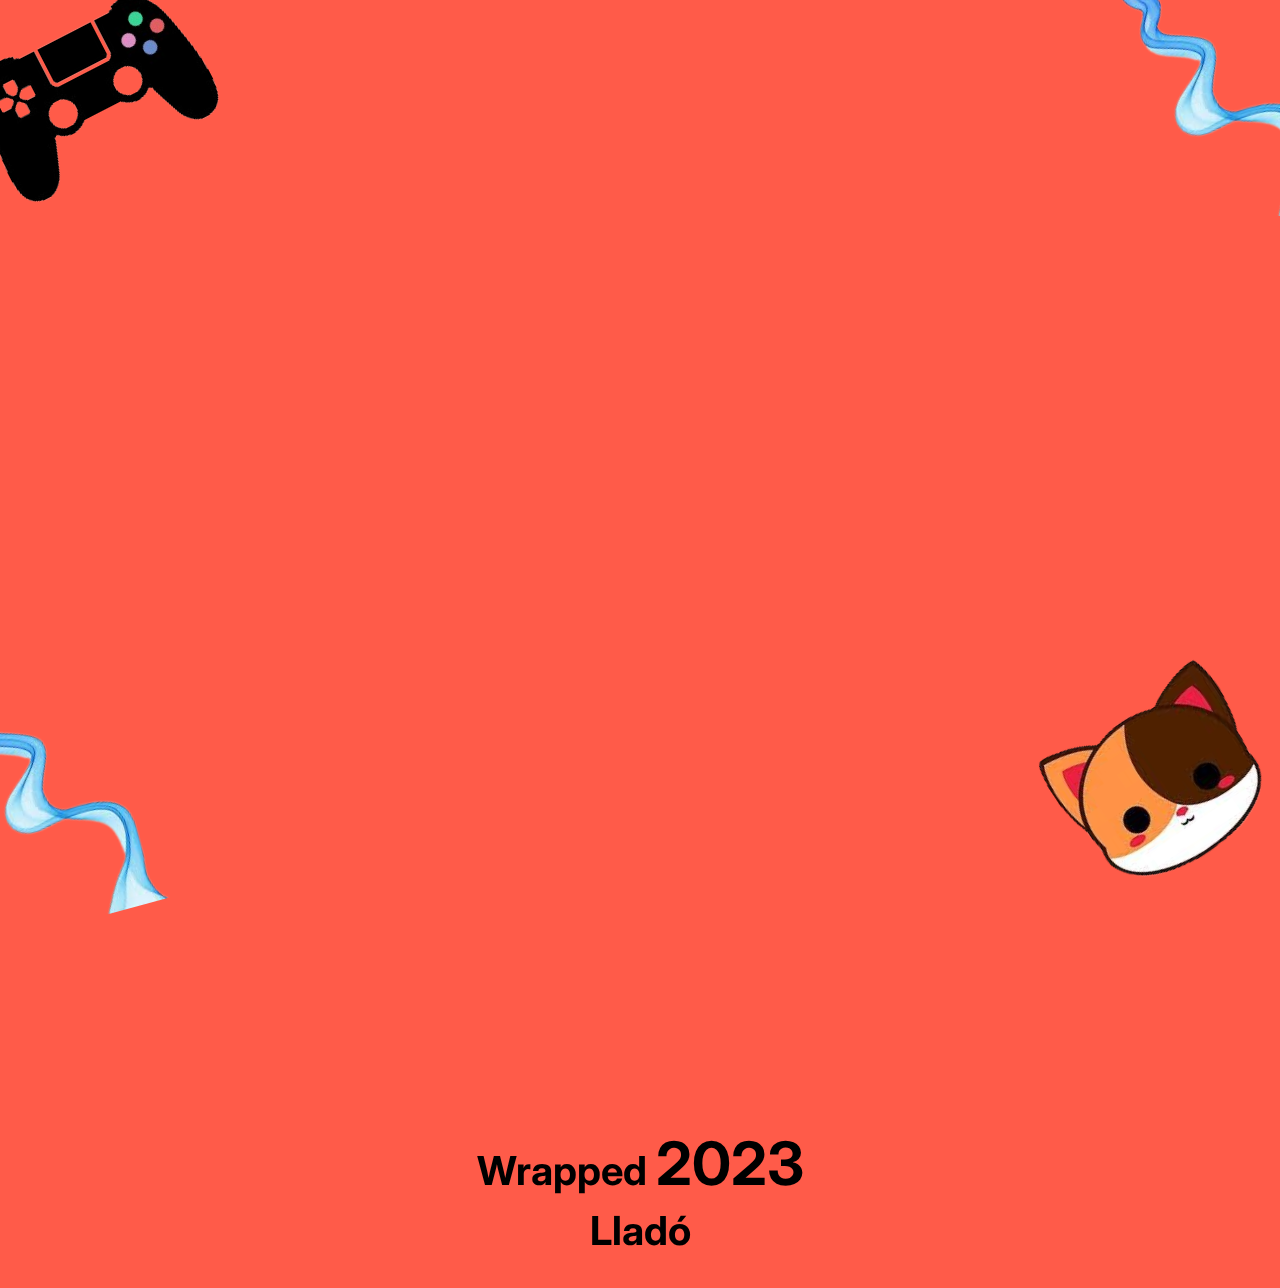
<file: index.html>
<!DOCTYPE html>
<html lang="ca">
    <head>
        <title>Wrapped 2023 Lladó</title>
        <meta charset="UTF-8">
		<meta http-equiv="refresh" content="15;url=llado2.html">
        <meta name="viewport" content="width=device-width, initial-scale=1">
        <link href="stylellado.css" rel="stylesheet">
		<link rel="preconnect" href="https://fonts.googleapis.com">
<link rel="preconnect" href="https://fonts.gstatic.com" crossorigin>
<link href="https://fonts.googleapis.com/css2?family=Inter:wght@300;400;600;700&display=swap" rel="stylesheet">
    </head>
    <body id="primer">
	<div class="click-area" onclick="redirectOnClick(event)"></div>
	<img src="img/mando.png" class="mando" />
	<img src="img/ona1.png" class="ona1" />
	<img src="img/ona1.png" class="ona2" />
        <section id="part1">
            <h1>Wrapped <span id="span">2023</span></h1> 
            <h2>Lladó</h2>
        </section>
		<section id="part2">
			<h2>Hola, Lladó</h2>
		</section>
		<section id="part3">
			<p>Ja ha arribat el resum de l’any. Preparats, llestos... endavant!</p>
		</section>
	<img src="img/gat.png" class="gat" />
	
	<script>
        function redirectOnClick(event) {
            // Obtener la posición x del clic
            const clickX = event.clientX;

            // Obtener el ancho total de la ventana
            const windowWidth = window.innerWidth;

            // Definir un umbral para determinar la zona de clic (en este caso, la mitad derecha)
            const threshold = windowWidth / 2;

            // Redirigir solo si el clic ocurre en la parte derecha de la pantalla
            if (clickX > threshold) {
                // Cambiar la URL a tu enlace deseado
                window.location.href = 'llado2.html';
            }
        }
    </script>
	
    </body>
</html>
</file>
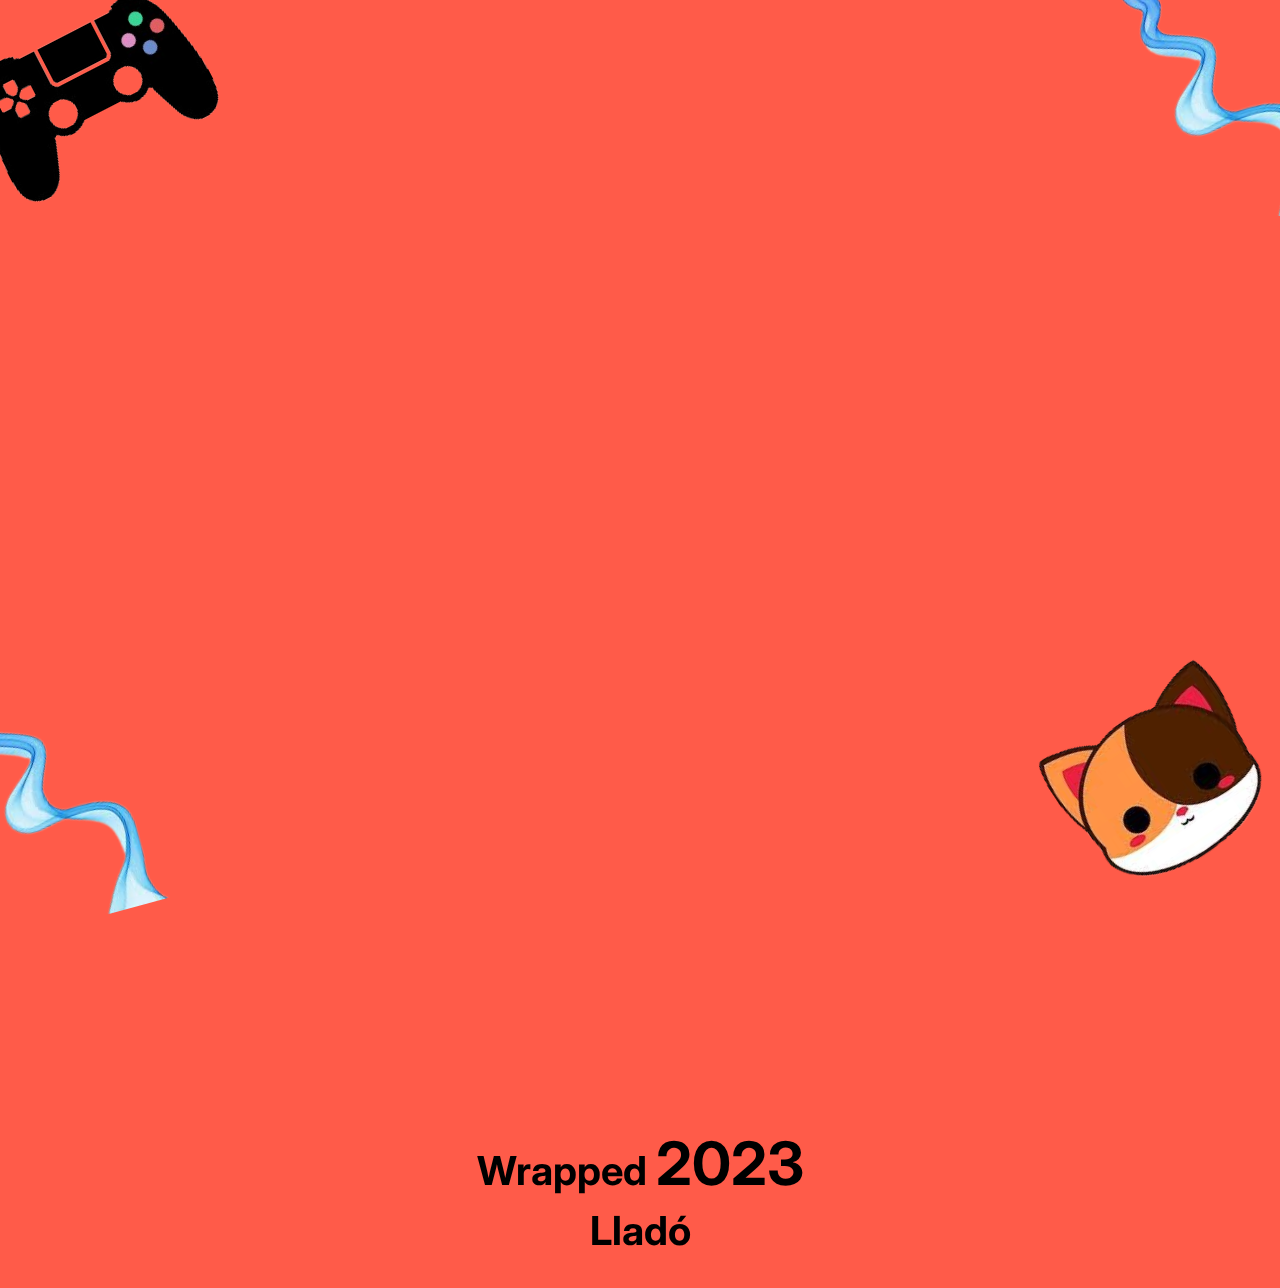
<file: llado.html>
<!DOCTYPE html>
<html lang="ca">
    <head>
        <title>Wrapped 2023 Lladó</title>
        <meta charset="UTF-8">
		<meta http-equiv="refresh" content="15;url=llado2.html">
        <meta name="viewport" content="width=device-width, initial-scale=1">
        <link href="stylellado.css" rel="stylesheet">
		<link rel="preconnect" href="https://fonts.googleapis.com">
<link rel="preconnect" href="https://fonts.gstatic.com" crossorigin>
<link href="https://fonts.googleapis.com/css2?family=Inter:wght@300;400;600;700&display=swap" rel="stylesheet">
    </head>
    <body id="primer">
	<div class="click-area" onclick="redirectOnClick(event)"></div>
	<img src="img/mando.png" class="mando" />
	<img src="img/ona1.png" class="ona1" />
	<img src="img/ona1.png" class="ona2" />
        <section id="part1">
            <h1>Wrapped <span id="span">2023</span></h1> 
            <h2>Lladó</h2>
        </section>
		<section id="part2">
			<h2>Hola, Lladó</h2>
		</section>
		<section id="part3">
			<p>Ja ha arribat el resum de l’any. Preparats, llestos... endavant!</p>
		</section>
	<img src="img/gat.png" class="gat" />
	
	<script>
        function redirectOnClick(event) {
            // Obtener la posición x del clic
            const clickX = event.clientX;

            // Obtener el ancho total de la ventana
            const windowWidth = window.innerWidth;

            // Definir un umbral para determinar la zona de clic (en este caso, la mitad derecha)
            const threshold = windowWidth / 2;

            // Redirigir solo si el clic ocurre en la parte derecha de la pantalla
            if (clickX > threshold) {
                // Cambiar la URL a tu enlace deseado
                window.location.href = 'llado2.html';
            }
        }
    </script>
	
    </body>
</html>
</file>
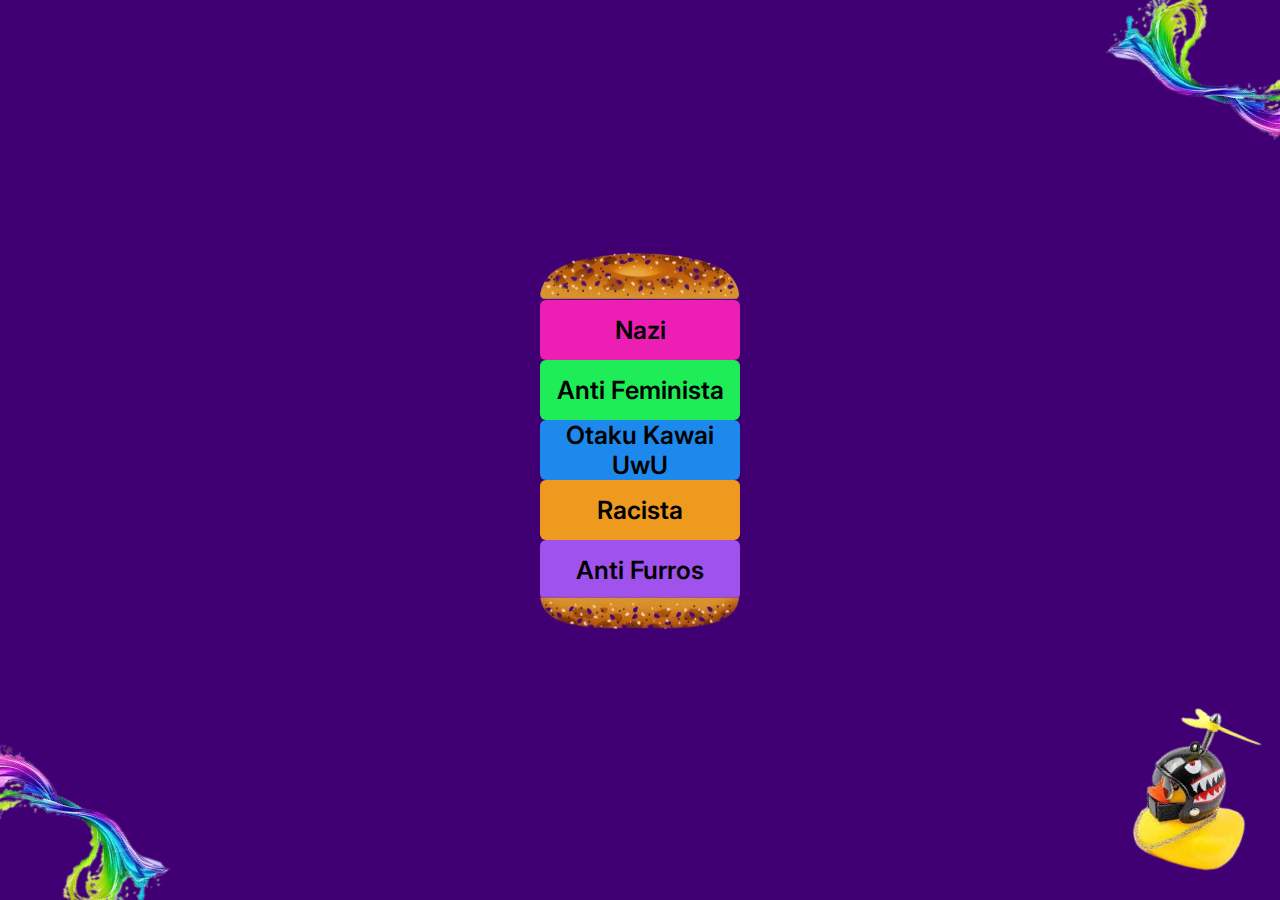
<file: llado2.html>
<!DOCTYPE html>
<html lang="ca">
    <head>
        <title>Wrapped 2023 Lladó</title>
        <meta charset="UTF-8">
		<meta http-equiv="refresh" content="15;url=llado3.html">
        <meta name="viewport" content="width=device-width, initial-scale=1">
        <link href="stylellado.css" rel="stylesheet">
		<link rel="preconnect" href="https://fonts.googleapis.com">
<link rel="preconnect" href="https://fonts.gstatic.com" crossorigin>
<link href="https://fonts.googleapis.com/css2?family=Inter:wght@300;400;600;700&display=swap" rel="stylesheet">
    </head>
    <body id="segon">
	<div class="click-area" onclick="redirectOnClick(event)"></div>
	<div class="click-area2" onclick="redirectOnClick2(event)"></div>
	<img src="img/ona2.png" class="ona1 ona12" />
	<img src="img/ona2.png" class="ona2 ona22" />
        <section id="part4">
            <h2>El 2023 ha set molt variat...</h2>
        </section>
		<section id="part5">
			<p class="g">Has tingut un voltant de 43 personalitats</p>
		</section>
		<section id="part6">
            <h2>Les teves personalitats més comunes:</h2>
        </section>
		<div id="parent">
			<div class="item u">Nazi</div>
			<div class="item dos">Anti Feminista</div>
			<div class="item tres">Otaku Kawai UwU</div>
			<div class="item quatre">Racista</div>
			<div class="item cinc">Anti Furros</div>
		</div>
	<img src="img/pa1.png" class="pa1" />
	<img src="img/pa2.png" class="pa2" />
	<img src="img/pato.png" class="gat pato" />
	
	<script>
    function redirectOnClick(event) {
        // Obtener la posición x del clic
        const clickX = event.clientX;

        // Obtener el ancho total de la ventana
        const windowWidth = window.innerWidth;

        // Definir un umbral para determinar la zona de clic (en este caso, la mitad derecha)
        const threshold = windowWidth / 2;

        // Redirigir solo si el clic ocurre en la parte derecha de la pantalla
        if (clickX > threshold) {
            // Cambiar la URL a tu enlace deseado
            window.location.href = 'llado3.html';
        }
    }

    function redirectOnClick2(event) {
        // Obtener la posición x del clic
        const clickX = event.clientX;

        // Obtener el ancho total de la ventana
        const windowWidth = window.innerWidth;

        // Definir un umbral para determinar la zona de clic (en este caso, la mitad izquierda)
        const threshold = windowWidth / 2;

        // Redirigir solo si el clic ocurre en la parte izquierda de la pantalla
        if (clickX < threshold) {
            // Cambiar la URL a tu enlace deseado
            window.location.href = 'index.html';
        }
    }
</script>
	
    </body>
</html>
</file>
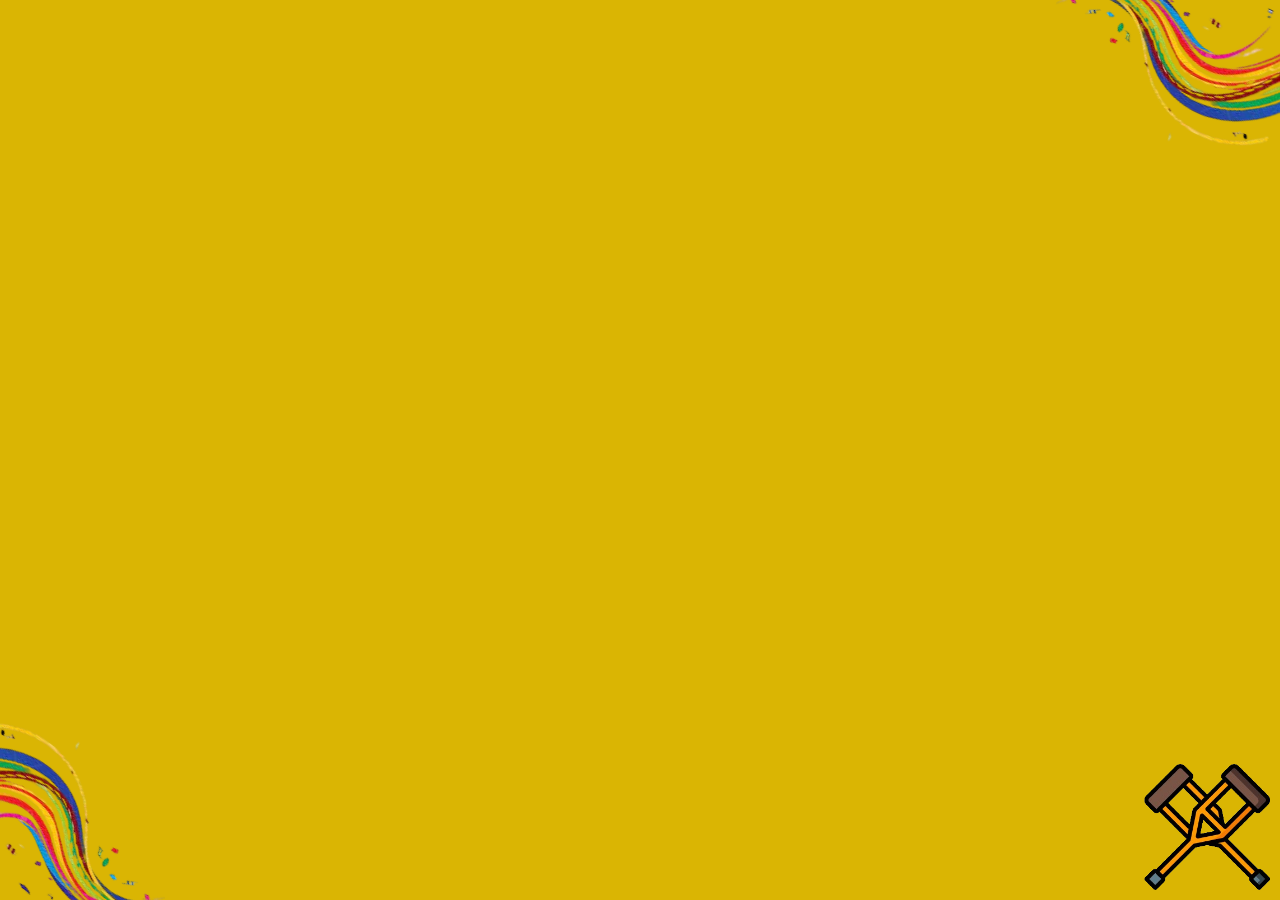
<file: llado3.html>
<!DOCTYPE html>
<html lang="ca">
    <head>
        <title>Wrapped 2023 Lladó</title>
        <meta charset="UTF-8">
		<meta http-equiv="refresh" content="20;url=llado4.html">
        <meta name="viewport" content="width=device-width, initial-scale=1">
        <link href="stylellado.css" rel="stylesheet">
		<link rel="preconnect" href="https://fonts.googleapis.com">
<link rel="preconnect" href="https://fonts.gstatic.com" crossorigin>
<link href="https://fonts.googleapis.com/css2?family=Inter:wght@300;400;600;700&display=swap" rel="stylesheet">
    </head>
    <body id="tercer">
	<div class="click-area" onclick="redirectOnClick(event)"></div>
	<div class="click-area2" onclick="redirectOnClick2(event)"></div>
	<img src="img/ona3.png" class="ona1 ona13" />
	<img src="img/ona3.png" class="ona2 ona23" />
        <section id="part7">
            <h2>Aquest any has socialitzat amb moltes persones</h2>
        </section>
		<section id="part8">
			<p class="g">Ja que tens un cor que ni t’hi cap al pit!</p>
		</section>
		<section id="part9">
            <h2>Persones amb les que hi passaries segles:</h2>
        </section>
		<div class="linia primera">
			<h1>1</h1>
			<img class="foto" src="img/mireia.jpg" />
			<h2>Mireia Vilà Salarich</h2>
		</div>
		<div class="linia segona">
			<h1>2</h1>
			<img class="foto" src="img/ignazi.jpg" />
			<h2>Ignasi Creus Estragués</h2>
		</div>
		<div class="linia tercera">
			<h1>3</h1>
			<img class="foto" src="img/nat.jpg" />
			<h2>Josep Bernat Jordi Pascual Garcia</h2>
		</div>
		<div class="linia quarta">
			<h1>4</h1>
			<img class="foto" src="img/eze.jpg" />
			<h2>Ezequiel Paul Eriam</h2>
		</div>
		<div class="linia cinquena">
			<h1>5</h1>
			<img class="foto" src="img/zapata.png" />
			<h2>Maria Fernanda Zapata</h2>
		</div>
		
	<img src="img/croses.png" class="croses" />
	
	<script>
    function redirectOnClick(event) {
        // Obtener la posición x del clic
        const clickX = event.clientX;

        // Obtener el ancho total de la ventana
        const windowWidth = window.innerWidth;

        // Definir un umbral para determinar la zona de clic (en este caso, la mitad derecha)
        const threshold = windowWidth / 2;

        // Redirigir solo si el clic ocurre en la parte derecha de la pantalla
        if (clickX > threshold) {
            // Cambiar la URL a tu enlace deseado
            window.location.href = 'llado4.html';
        }
    }

    function redirectOnClick2(event) {
        // Obtener la posición x del clic
        const clickX = event.clientX;

        // Obtener el ancho total de la ventana
        const windowWidth = window.innerWidth;

        // Definir un umbral para determinar la zona de clic (en este caso, la mitad izquierda)
        const threshold = windowWidth / 2;

        // Redirigir solo si el clic ocurre en la parte izquierda de la pantalla
        if (clickX < threshold) {
            // Cambiar la URL a tu enlace deseado
            window.location.href = 'llado2.html';
        }
    }
</script>
	
    </body>
</html>
</file>
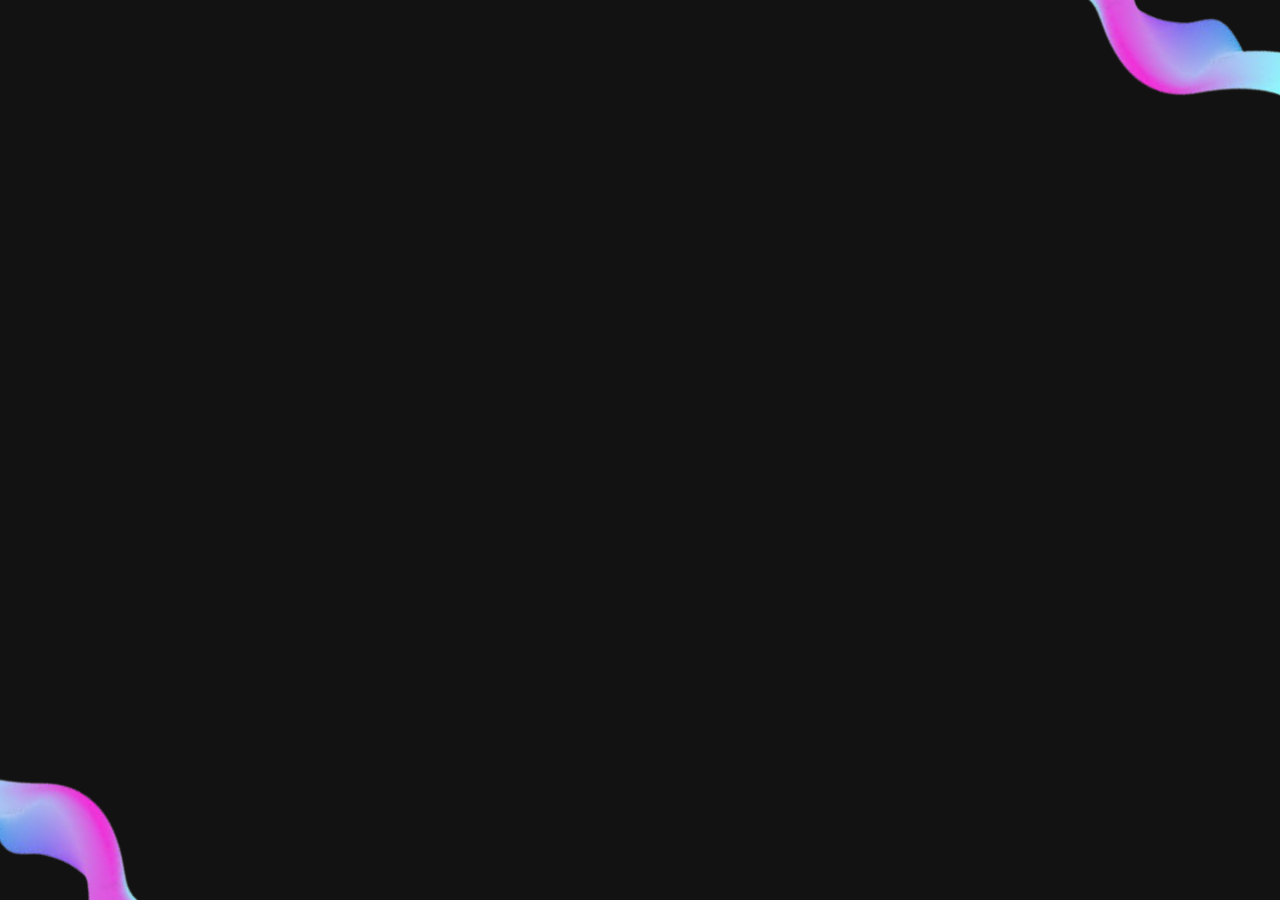
<file: llado4.html>
<!DOCTYPE html>
<html lang="ca">
    <head>
        <title>Wrapped 2023 Lladó</title>
        <meta charset="UTF-8">
		<meta http-equiv="refresh" content="50;url=llado5.html">
        <meta name="viewport" content="width=device-width, initial-scale=1">
        <link href="stylellado.css" rel="stylesheet">
		<link rel="preconnect" href="https://fonts.googleapis.com">
<link rel="preconnect" href="https://fonts.gstatic.com" crossorigin>
<link href="https://fonts.googleapis.com/css2?family=Inter:wght@300;400;600;700&display=swap" rel="stylesheet">
    </head>
    <body id="quart">
	<div class="click-area" onclick="redirectOnClick(event)"></div>
	<div class="click-area2" onclick="redirectOnClick2(event)"></div>
	<img src="img/eri.png" class="eri" />
	<img src="img/ona4.png" class="ona1 ona13" />
	<img src="img/ona4.png" class="ona2 ona23" />
        <section id="part10">
            <h2>Sí, el temps vola, però anem a quantificar-lo</h2>
        </section>
		<section id="part11">
            <h2>Aquest any has perdut mooolt de temps amb el mòvil</h2>
        </section>
		
		<div class="linia2 primera">
			
			<h2>Has mirat un voltant de:</h2>
		</div>
		<div class="linia2 segona">
			
			<h2>1945 sèries Anime hentai</h2>
		</div>
		<div class="linia2 tercera">
			
			<h2>13.000 hores de tiktok</h2>
		</div>
		<div class="linia2 quarta">
			
			<h2>14.000 hores de reels</h2>
		</div>
		<div class="linia2 cinquena">
			
			<h2>18.000 hores de youtube</h2>
		</div>
		<div class="linia2 sisena">
			
			<p>Amb aquest temps podries haver programat la pàgina web de RoboSumo d'en Marc Roca, Però no ho has fet</p>
		</div>
		
		<div class="linia2 setena">
			
			<h2>Aquest any has dit moltes males paraules</h2>
		</div>
		<div class="linia2 vuitena">
			
			<h2>Has dit un voltant de 19.320 insults</h2>
		</div>
		<div class="linia2 novena">
			
			<p>Això és com 1 dia sencer insultant </p>
		</div>
		
		<div class="linia2 setena2">
			
			<h2>El teu pic d’insults va ser el dia 10 de març, amb un voltant de 133 insults</h2>
		</div>
		<div class="linia2 vuitena2">
			
			<p>Què va passar aquell dia Lladó!!!???
			<br>Betràs el record aquest any?</p>
		</div>
		
	<img src="img/mon.png" class="mon" />
	<img src="img/jan.png" class="jan" />
	<img src="img/bob.png" class="bob" />
	
	<script>
    function redirectOnClick(event) {
        // Obtener la posición x del clic
        const clickX = event.clientX;

        // Obtener el ancho total de la ventana
        const windowWidth = window.innerWidth;

        // Definir un umbral para determinar la zona de clic (en este caso, la mitad derecha)
        const threshold = windowWidth / 2;

        // Redirigir solo si el clic ocurre en la parte derecha de la pantalla
        if (clickX > threshold) {
            // Cambiar la URL a tu enlace deseado
            window.location.href = 'llado5.html';
        }
    }

    function redirectOnClick2(event) {
        // Obtener la posición x del clic
        const clickX = event.clientX;

        // Obtener el ancho total de la ventana
        const windowWidth = window.innerWidth;

        // Definir un umbral para determinar la zona de clic (en este caso, la mitad izquierda)
        const threshold = windowWidth / 2;

        // Redirigir solo si el clic ocurre en la parte izquierda de la pantalla
        if (clickX < threshold) {
            // Cambiar la URL a tu enlace deseado
            window.location.href = 'llado3.html';
        }
    }
</script>
	
    </body>
</html>
</file>
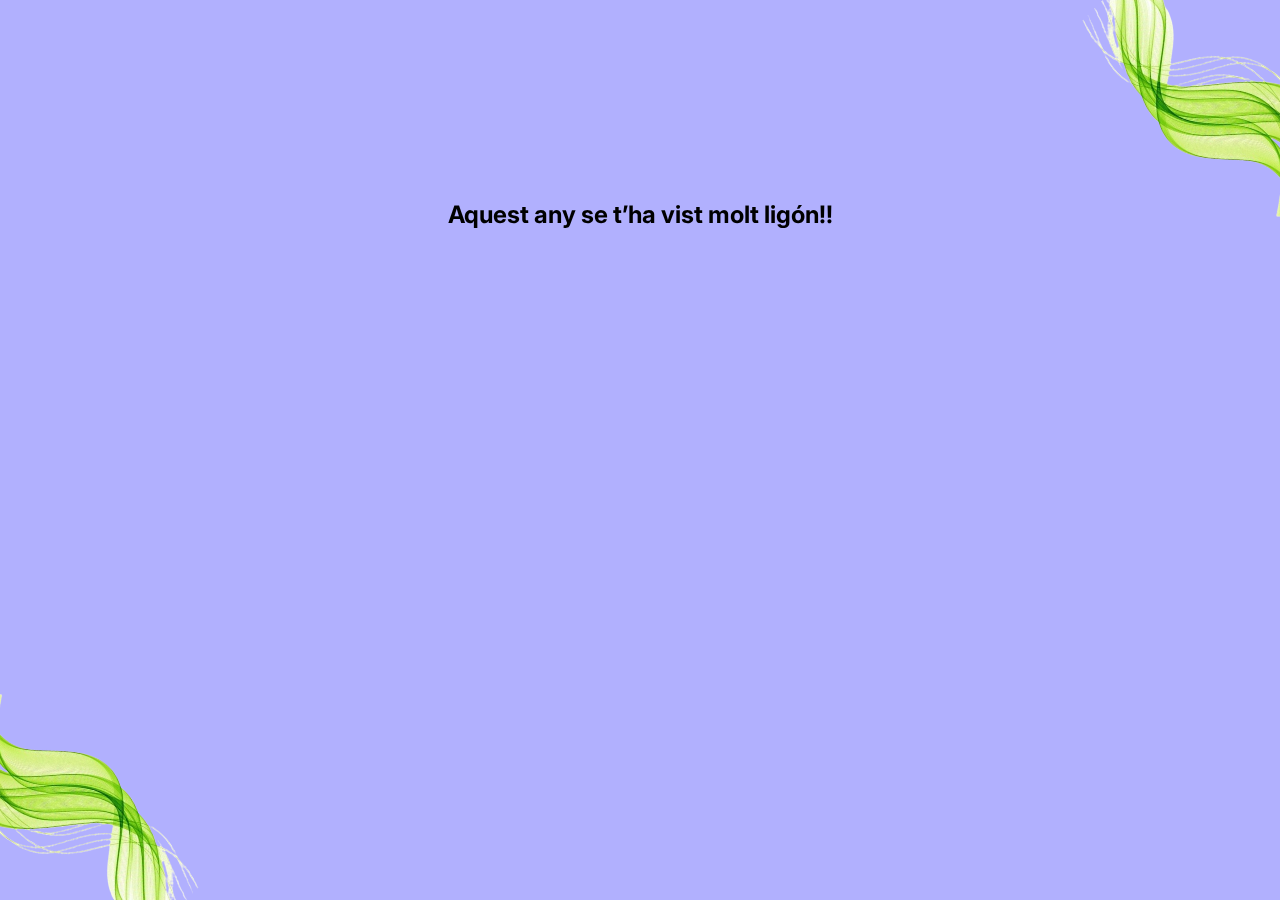
<file: llado5.html>
<!DOCTYPE html>
<html lang="ca">
    <head>
        <title>Wrapped 2023 Lladó</title>
        <meta charset="UTF-8">
		<meta http-equiv="refresh" content="20;url=llado6.html">
        <meta name="viewport" content="width=device-width, initial-scale=1">
        <link href="stylellado.css" rel="stylesheet">
		<link rel="preconnect" href="https://fonts.googleapis.com">
<link rel="preconnect" href="https://fonts.gstatic.com" crossorigin>
<link href="https://fonts.googleapis.com/css2?family=Inter:wght@300;400;600;700&display=swap" rel="stylesheet">
    </head>
    <body id="cinque">
	<div class="click-area" onclick="redirectOnClick(event)"></div>
	<div class="click-area2" onclick="redirectOnClick2(event)"></div>
	<img src="img/ona5.png" class="ona1 ona14" />
	<img src="img/ona5.png" class="ona2 ona24" />
		<section id="part12">
            <h2>Aquest any se t’ha vist molt ligón!!</h2>
        </section>
		
		<div class="linia2 desena">
			
			<h2>Li has parlat a: 4 dones</h2>
		</div>
		<div class="linia2 onzena">
			
			<h2>Has tocat: 0 tetes</h2>
		</div>
		<div class="linia2 dotzena">
			
			<h2>T'han tirat rizz: 2 dones</h2>
		</div>
		<div class="linia2 tretzena">
			
			<h2>I 3 dones han dit que els hi fas por!!!</h2>
		</div>
		<div class="linia2 catorzena">
			
			<p>No deu ser casualitat que et diguin fu-lladó...</p>
		</div>
	
	<script>
    function redirectOnClick(event) {
        // Obtener la posición x del clic
        const clickX = event.clientX;

        // Obtener el ancho total de la ventana
        const windowWidth = window.innerWidth;

        // Definir un umbral para determinar la zona de clic (en este caso, la mitad derecha)
        const threshold = windowWidth / 2;

        // Redirigir solo si el clic ocurre en la parte derecha de la pantalla
        if (clickX > threshold) {
            // Cambiar la URL a tu enlace deseado
            window.location.href = 'llado6.html';
        }
    }

    function redirectOnClick2(event) {
        // Obtener la posición x del clic
        const clickX = event.clientX;

        // Obtener el ancho total de la ventana
        const windowWidth = window.innerWidth;

        // Definir un umbral para determinar la zona de clic (en este caso, la mitad izquierda)
        const threshold = windowWidth / 2;

        // Redirigir solo si el clic ocurre en la parte izquierda de la pantalla
        if (clickX < threshold) {
            // Cambiar la URL a tu enlace deseado
            window.location.href = 'llado4.html';
        }
    }
</script>
	
    </body>
</html>
</file>
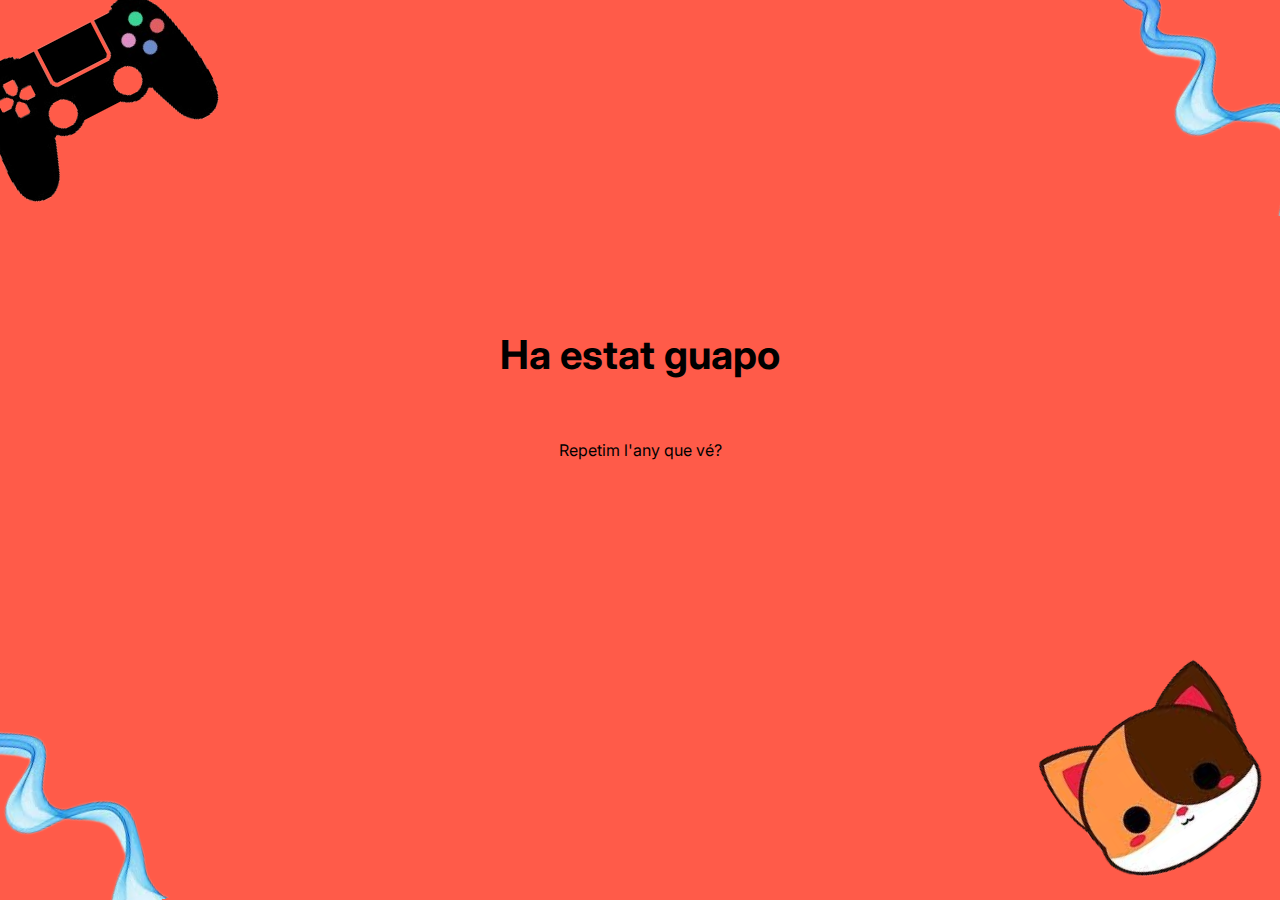
<file: llado7.html>
<!DOCTYPE html>
<html lang="ca">
    <head>
        <title>Wrapped 2023 Lladó</title>
        <meta charset="UTF-8">
        <meta name="viewport" content="width=device-width, initial-scale=1">
        <link href="stylellado.css" rel="stylesheet">
		<link rel="preconnect" href="https://fonts.googleapis.com">
<link rel="preconnect" href="https://fonts.gstatic.com" crossorigin>
<link href="https://fonts.googleapis.com/css2?family=Inter:wght@300;400;600;700&display=swap" rel="stylesheet">
    </head>
    <body id="primer">
	<div class="click-area2" onclick="redirectOnClick2(event)"></div>
	<img src="img/mando.png" class="mando" />
	<img src="img/ona1.png" class="ona1" />
	<img src="img/ona1.png" class="ona2" />
		<section id="part13">
			<h2>Ha estat guapo</h2>
		</section>
		<section id="part14">
			<p>Repetim l'any que vé?</p>
		</section>
	<img src="img/gat.png" class="gat" />
	
	<script>
        function redirectOnClick2(event) {
            // Obtener la posición x del clic
            const clickX = event.clientX;

            // Obtener el ancho total de la ventana
            const windowWidth = window.innerWidth;

            // Definir un umbral para determinar la zona de clic (en este caso, la mitad izquierda)
            const threshold = windowWidth / 2;

            // Redirigir solo si el clic ocurre en la parte izquierda de la pantalla
            if (clickX < threshold) {
                // Cambiar la URL a tu enlace deseado
                window.location.href = 'llado6.html';
            }
        }
    </script>
	
    </body>
</html>
</file>
<file: stylellado.css>
html{
    padding: 0;
    margin: 0;
    box-sizing: border-box;
	font-family: 'Inter', sans-serif;
}

body {
    max-width: 400px;
	text-align: center;
	overflow: hidden;
	color: black;
}

#primer {
    background-color: #ff5b49;   
}

#segon {
    background-color: #400073;
	color: white;
}

#tercer {
	background-color: #DAB503;
}

#quart {
	background-color: #121212;
	color: #F8D624;
}

#cinque {
	background-color: #B1B0FE;
}

.g {
	font-size: 20px;
}

section {
	position: absolute;
	top: 50%;
	left: 50%;
}

#part1 {
	transform: translate(-50%, 650px);
	width: 100%;
	animation: 5s ease-in-out text1;
}

#part2 {
	transform: translate(-50%, -650px);
	width: 100%;
	animation: 10s ease-in-out text2;
	animation-delay: 5s;
}

#part3 {
	transform: translate(-50%, -650px);
	width: 70%;
	animation: 6s ease-in-out text1;
	animation-delay: 7s;
}

#part4 {
	transform: translate(-50%, -650px);
	width: 70%;
	animation: 6s ease-in-out text3;
	animation-delay: 0s;
}

#part5 {
	transform: translate(-50%, -650px);
	width: 70%;
	animation: 6s ease-in-out text1;
	animation-delay: 1s;
}

#part6 {
	transform: translate(-50%, -650px);
	width: 70%;
	animation: 8s ease-in-out text4;
	animation-delay: 7s;
}

#part7 {
	transform: translate(-50%, -650px);
	width: 70%;
	animation: 6s ease-in-out text3;
	animation-delay: 0s;
	opacity: 0;
}

#part8 {
	transform: translate(-50%, -650px);
	width: 70%;
	animation: 5s ease-in-out text1;
	animation-delay: 1s;
	opacity: 0;
}

#part9 {
	top: 10%;
	opacity: 0;
	transform: translate(-50%, 0);
	width: 90%;
	animation: 15s ease-in-out text5;
	animation-delay: 5s;
}

#part10 {
	transform: translate(-50%, -650px);
	width: 80%;
	animation: 6s ease-in-out text1;
	animation-delay: 0s;
}

#part11 {
	top: 10%;
	opacity: 0;
	transform: translate(-50%, 0);
	width: 90%;
	animation: 15s ease-in-out text5;
	animation-delay: 5s;
}

#part12 {
	top: 20%;
	opacity: 1;
	transform: translate(-50%, 0);
	width: 90%;
	nimation: 15s ease-in-out text5;
	animation-delay: 0s;
}

#part13 {
	transform: translate(-50%, -100px);
	width: 100%;
	animation: 10s ease-in-out text6;
	animation-delay: 0s;
}

#part14 {
	transform: translate(-50%, -50%);
	width: 70%;
	animation: 10s ease-in-out text7;
	animation-delay: 0s;
	opacity: 1;
}

#primer h1{
	font-size: 40px;
}

#span {
	font-size: 60px;
}

#primer h2 {
	font-size: 40px;
	margin-top: -20px;
}

.mando{
	width: 228.38px;
	position: fixed;
	top: -20px;
	left: -20px;
	transform: rotate(-27.3deg);
	animation: 10s ease-in-out mando;
}

.gat {
	--deg: -33.56deg;
	width: 232px;
	position: fixed;
	bottom: 0;
	right: 0;
	transform: rotate(var(--deg));
	animation: 10s ease-in-out croses;
}

.pato {
	--deg: 19.79deg;
	transform: rotate(var(--deg));
	bottom: -20px;
	right: -50px;
	animation: 10s ease-in-out croses;
}

.croses{
	--deg: 0deg;
	width: 126px;
	position: fixed;
	bottom: 10px;
	right: 10px;
	transform: rotate(var(--deg));
	animation: 10s ease-in-out croses;
}

.mon {
	width: 177px;
	position: fixed;
	bottom: -40px;
	right: -30px;
	transform: rotate(-32.38deg);
	animation: 40s ease-in-out mon;
	opacity: 0;
}

.jan {
	width: 177px;
	position: fixed;
	bottom: -40px;
	right: -30px;
	transform: rotate(-32.38deg);
	animation: 45s ease-in-out jan;
	opacity: 0;
}

.bob {
	width: 177px;
	position: fixed;
	bottom: -40px;
	right: -30px;
	transform: rotate(-32.38deg);
	animation: 47s ease-in-out bob;
	opacity: 0;
}

.eri{
	width: 194px;
	position: fixed;
	top: -20px;
	left: -20px;
	transform: rotate(12.72deg);
	animation: 50s ease-in-out eri;
	opacity: 0;
}

.ona1 {
	--deg: 74.81deg;
	width: 250px;
	position: fixed;
	top: 0px;
	right: -70px;
	transform: rotate(var(--deg));
	animation: 10s ease-in-out ona1;
}

.ona2 {
	--deg: 74.81deg;
	width: 250px;
	position: fixed;
	bottom: 0px;
	left: -70px;
	transform: rotate(var(--deg));
	animation: 10s ease-in-out ona2;
}

.ona12 {
	--deg: 25.76deg;
}

.ona22{
	--deg: -143.78deg;
}

.ona13 {
	--deg: 25.76deg;
	top: -50px;
	right: -20px;
}

.ona23{
	--deg: -143.78deg;
	bottom: -30px;
	left: -70px;
}

.ona14 {
	--deg: 45deg;
	width: 279px;
	top: -50px;
	right: -70px;
}

.ona24{
	--deg: -135.78deg;
	width: 279px;
	bottom: -60px;
	left: -70px;
}

.pa1 {
	position: absolute;
	top: 50%;
	left: 50%;
	transform: translate(-50%, -200px);
	opacity: 1;
	animation: 15s ease-in-out pa1;
}

.pa2 {
	position: absolute;
	top: 50%;
	left: 50%;
	transform: translate(-50%, 145px);
	opacity: 1;
	animation: 15s ease-in-out pa2;
}

#parent{
	position: absolute;
	width: 200px;
	height: 300px;
	top: 50%;
	left: 50%;
	transform-origin: 0% 0%;
	transform: translate(-50%, -50%);
	animation: 15s ease-in-out container;
}

.item{
	width: 100%;
	height: 20%;
	color: #000;
	display: flex;
	align-items: center;
	justify-content: center;
	text-align: center;
	font-size: 25px;
	font-weight: 600;
	border-radius: 6px;
}

.u {
	background-color: #ED1EB3;
}

.dos {
	background-color: #1EED58;
}

.tres {
	background-color: #1E89ED;
}

.quatre {
	background-color: #ED9A1E;
}

.cinc {
	background-color: #9F52EC;
}

.linia {
	width: 90%;
	height: 60px;
	position: absolute;
	left: 50%;
	transform: translate(-50%, 0);
	display: flex;
	align-items: center;
	justify-content: flex-start;
	font-size: 10px;
	font-weight: 300;
	animation: 15s ease-in-out linia;
}

.linia2 {
	width: 90%;
	height: 60px;
	position: absolute;
	left: 50%;
	transform: translate(-50%, 0);
	display: flex;
	align-items: center;
	justify-content: flex-start;
	font-size: 16px;
	font-weight: 300;
	animation: 15s ease-in-out linia;
	margin-left: 20px;
}

.linia h1{
	margin: 0 10px;
}

.primera {
	opacity: 0;
	top: 180px;
	animation-delay: 5s;
}

.segona {
	opacity: 0;
	top: 250px;
	animation-delay: 6s;
}

.tercera {
	opacity: 0;
	top: 320px;
	animation-delay: 7s;
}

.quarta {
	opacity: 0;
	top: 390px;
	animation-delay: 8s;
}

.cinquena {
	opacity: 0;
	top: 460px;
	animation-delay: 9s;
}

.sisena {
	opacity: 0;
	top: 530px;
	animation-delay: 11s;
	justify-content: center;
	margin-left: 10px;
}

.setena {
	opacity: 0;
	top: 230px;
	animation-delay: 22s;
	justify-content: center;
	margin-left: 10px;
}

.setena2 {
	opacity: 0;
	top: 230px;
	animation-delay: 38s;
	justify-content: center;
	margin-left: 10px;
}

.vuitena {
	opacity: 0;
	top: 300px;
	animation-delay: 24s;
	justify-content: center;
	margin-left: 10px;
}

.vuitena2 {
	opacity: 0;
	top: 340px;
	animation-delay: 40s;
	justify-content: center;
	margin-left: 10px;
}

.novena {
	opacity: 0;
	top: 370px;
	animation-delay: 26s;
	justify-content: center;
	margin-left: 10px;
}

.desena {
	opacity: 0;
	top: 280px;
	animation-delay: 0.1s;
	font-weight: 300;
}

.onzena {
	opacity: 0;
	top: 350px;
	animation-delay: 2s;
}

.dotzena {
	opacity: 0;
	top: 420px;
	animation-delay: 4s;
}

.tretzena {
	opacity: 0;
	top: 490px;
	animation-delay: 6s;
}

.catorzena {
	opacity: 0;
	top: 580px;
	animation-delay: 8s;
	left: 70%;
	width: 40%;
}

.quinzena {
	opacity: 0;
	top: 230px;
	animation-delay: 0.1s;
	justify-content: center;
	margin-left: 10px;
	animation-duration: 8s;
	font-size: 20px;
}

.setzena {
	opacity: 0;
	top: 340px;
	animation-delay: 1s;
	justify-content: center;
	margin-left: 10px;
	animation-duration: 8s;
}

.dissetena {
	opacity: 0;
	top: 410px;
	animation-delay: 3s;
	justify-content: center;
	margin-left: 10px;
	animation-duration: 8s;
}

.linia * {
	display: inline;
}

.foto {
	width: 65px;
	border-radius: 6px;
	margin-right: 30px;
}

@keyframes eri {
	0% {
		transform: translate(0, 0);
		opacity: 1;
	}
	10%{
		transform: translate(0, 0);
		opacity: 1;
	}
	12% {
		transform: translate(0, -90px);
		opacity: 1;
	}
	62.5% {
		transform: translate(0, -90px);
		opacity: 1;
	}
	64%{
		transform: translate(0, 0);
		opacity: 1;
	}
	100% {
		transform: translate(0, 0);
		opacity: 1;
	}
}

@keyframes jan {
	0% {
		transform: translate(0, 170px);
		opacity: 1;
	}
	10%{
		transform: translate(0, 170px);
		opacity: 1;
	}
	12% {
		transform: translate(0, 170px);
		opacity: 1;
	}
	62.5% {
		transform: translate(0, 170px);
		opacity: 1;
	}
	64%{
		transform: translate(-40px, -120px);
		opacity: 1;
	}
	90%{
		transform: translate(-40px, -120px);
		opacity: 1;
	}
	92%{
		transform: translate(0px, 170px);
		opacity: 1;
	}
	100%{
		transform: translate(0px, 170px);
		opacity: 1;
	}
}

@keyframes bob {
	0% {
		transform: translate(0, 170px);
		opacity: 1;
	}
	10%{
		transform: translate(0, 170px);
		opacity: 1;
	}
	12% {
		transform: translate(0, 170px);
		opacity: 1;
	}
	62.5% {
		transform: translate(0, 170px);
		opacity: 1;
	}
	64%{
		transform: translate(0, 170px);
		opacity: 1;
	}
	90%{
		transform: translate(0, 170px);
		opacity: 1;
	}
	92%{
		transform: translate(-40px, -120px);
		opacity: 1;
	}
	100%{
		transform: translate(-40px, -120px);
		opacity: 1;
	}
}

@keyframes mon {
	0% {
		transform: translate(0, 0);
		opacity: 1;
	}
	10%{
		transform: translate(0, 0);
		opacity: 1;
	}
	12% {
		transform: translate(0, 140px);
		opacity: 1;
	}
	62.5% {
		transform: translate(0, 140px);
		opacity: 1;
	}
	64%{
		transform: translate(0, 270px);
		opacity: 1;
	}
	100% {
		transform: translate(0, 270px);
		opacity: 1;
	}
}

@keyframes linia {
	0% {
		transform: translate(600px, 0);
		opacity: 1;
	}
	10%{
		transform: translate(600px, 0);
		opacity: 1;
	}
	25% {
		transform: translate(-50%, 0);
		opacity: 1;
	}
	100% {
		transform: translate(-50%, 0);
		opacity: 1;
	}
}

@keyframes pa1 {
	0% {
		opacity: 0;
	}
	43%{
		opacity: 0;
	}
	45% {
		opacity: 1;
		transform: translate(-50%, -90%);
	}
	58% {
		transform: translate(-50%, -200px);
		opacity: 1;
	}
	100% {
		transform: translate(-50%, -200px);
		opacity: 1;
	}
}

@keyframes pa2 {
	0% {
		opacity: 0;
	}
	43%{
		opacity: 0;
	}
	45% {
		opacity: 1;
		transform: translate(-50%, -10%);
	}
	58% {
		transform: translate(-50%, 145px);
		opacity: 1;
	}
	100% {
		transform: translate(-50%, 145px);
		opacity: 1;
	}
}

@keyframes container {
	0% {
		opacity: 0;
	}
	43%{
		opacity: 0;
	}
	45% {
		opacity: 1;
		transform: scaleY(0) translate(-50%, -50%);
	}
	58% {
		transform: scaleY(1) translate(-50%, -50%);
		opacity: 1;
	}
	100% {
		transform: scaleY(1) translate(-50%, -50%);
		opacity: 1;
	}
}

@keyframes text1 {
	0% {
		transform: translate(-50%, 650px);
		opacity: 1;
	}
	20% {
		transform: translate(-50%, -50%);
		opacity: 1;
	}
	80% {
		transform: translate(-50%, -50%);
		opacity: 1;
	}
	100% {
		transform: translate(-50%, 650px);
		opacity: 1;
	}
}

@keyframes text7 {
	0% {
		transform: translate(-50%, 650px);
	}
	20% {
		transform: translate(-50%, 650px);
	}
	30% {
		transform: translate(-50%, -50%);
	}
	100% {
		transform: translate(-50%, -50%);
	}
}

@keyframes text2 {
	0% {
		transform: translate(-50%, 650px);
	}
	10% {
		transform: translate(-50%, -50%);
	}
	30%{
		transform: translate(-50%, -100px);
	}
	80% {
		transform: translate(-50%, -100px);
	}
	100% {
		transform: translate(-50%, 650px);
	}
}

@keyframes text6 {
	0% {
		transform: translate(-50%, 650px);
	}
	10% {
		transform: translate(-50%, -50%);
	}
	30%{
		transform: translate(-50%, -100px);
	}
	80% {
		transform: translate(-50%, -100px);
	}
	100% {
		transform: translate(-50%, -100px);
	}
}

@keyframes text3 {
	0% {
		transform: translate(-50%, 650px);
		opacity: 1;
	}
	10% {
		transform: translate(-50%, -50%);
		opacity: 1;
	}
	30%{
		transform: translate(-50%, -150px);
		opacity: 1;
	}
	80% {
		transform: translate(-50%, -150px);
		opacity: 1;
	}
	100% {
		transform: translate(-50%, 650px);
		opacity: 1;
	}
}

@keyframes text4 {
	0% {
		transform: translate(-50%, 650px);
	}
	20% {
		transform: translate(-65%, -310px);
	}
	80% {
		transform: translate(-65%, -310px);
	}
	100% {
		transform: translate(-50%, 650px);
	}
}

@keyframes text5 {
	0% {
		transform: translate(-250%, 0);
		opacity: 1;
	}
	20% {
		transform: translate(-50%, 0);
		opacity: 1;
	}
	80% {
		transform: translate(-50%, 0);
		opacity: 1;
	}
	100% {
		transform: translate(-50%, 0);
		opacity: 1;
	}
}

@keyframes croses {
	0% {
		transform: translate(500%, 500%) rotate(1720deg);
		opacity: 1;
	}
	10% {
		transform: translate(0, 0) rotate(var(--deg));
		opacity: 1;
	}
	100% {
		transform: translate(0, 0) rotate(var(--deg));
		opacity: 1;
	}
}

@keyframes mando {
	0% {
		transform: translate(-500%, -500%) rotate(1720deg);
		opacity: 1;
	}
	10% {
		transform: translate(0, 0) rotate(-27.3deg);
		opacity: 1;
	}
	100% {
		transform: translate(0, 0) rotate(-27.3deg);
		opacity: 1;
	}
}

@keyframes ona1 {
	0% {
		transform: translate(500%, -500%) rotate(1720deg);
		opacity: 1;
	}
	10% {
		transform: translate(0, 0) rotate(var(--deg));
		opacity: 1;
	}
	100% {
		transform: translate(0, 0) rotate(var(--deg));
		opacity: 1;
	}
}

@keyframes ona2 {
	0% {
		transform: translate(-500%, 500%) rotate(1720deg);
		opacity: 1;
	}
	10% {
		transform: translate(0, 0) rotate(var(--deg));
		opacity: 1;
	}
	100% {
		transform: translate(0, 0) rotate(var(--deg));
		opacity: 1;
	}
}

.click-area {
            position: fixed;
            top: 0;
            right: 0;
            bottom: 0;
            left: 60%;
            background-color: rgba(0, 0, 0, 0); /* Color de fondo para resaltar la zona clickeable */
            cursor: pointer;
			z-index: 99;
        }
		
.click-area2 {
            position: fixed;
            top: 0;
            right: 60%; /* Cambiado a la mitad derecha */
            bottom: 0;
            left: 0;
            background-color: rgba(0, 0, 0, 0); /* Cambiado a azul para resaltar la zona clickeable */
            cursor: pointer;
			z-index: 99;
        }

video {
	position: absolute;
	top: 50%;
	left: 50%;
	transform: translate(-50%, -50%);
	width: 50vw;
	height: 50vw;
	animation: 23s ease-in-out video;
	transform-origin: 0 0;
	border: solid black 5px;
	border-radius: 10%;
	z-index: 2;
	opacity: 1;
}

button {
	position: absolute;
	top: 50%;
	left: 50%;
	transform: translate(-50%, -50%);
	width: 50vw;
	height: 50vw;
	animation: 23s ease-in-out video;
	transform-origin: 0 0;
	border: solid black 5px;
	border-radius: 10%;
	background-color: red;
	font-size: 40px;
	z-index: 3;
	opacity: 1;
}

@keyframes video {
	0% {
		transform: scale(0) translate(-50%, -50%);
		opacity: 0;
	}
	45% {
		transform: scale(0) translate(-50%, -50%);
		opacity: 0;
	}
	47% {
		transform: scale(1) translate(-50%, -50%);
		opacity: 1;
	}
	100% {
		transform: scale(1) translate(-50%, -50%);
		opacity: 1;
	}
}
</file>
